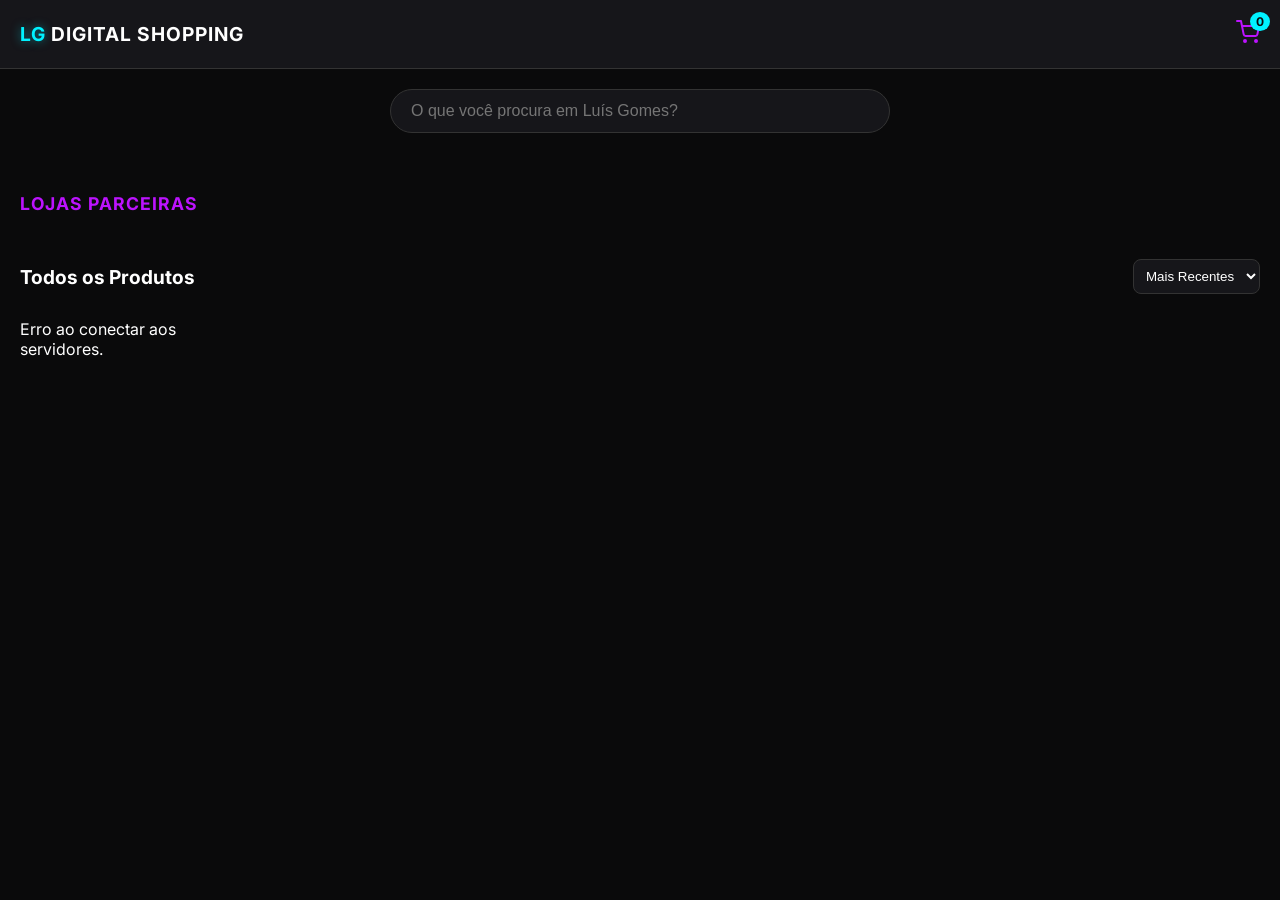
<file: index.html>
<!DOCTYPE html>
<html lang="pt-br">
<head>
  <meta charset="UTF-8">
  <meta name="viewport" content="width=device-width, initial-scale=1.0">
  <title>Shopping Digital | Luís Gomes</title>
  <link href="https://fonts.googleapis.com/css2?family=Inter:wght@300;400;700&display=swap" rel="stylesheet">
  <link rel="stylesheet" href="style.css">
</head>
<body>

  <header>
    <div class="logo">
      <span class="neon-text">LG</span> DIGITAL SHOPPING
    </div>
    <div class="cart-icon" onclick="toggleCarrinho()">
      <svg width="24" height="24" viewBox="0 0 24 24" fill="none" stroke="currentColor" stroke-width="2" stroke-linecap="round" stroke-linejoin="round">
        <circle cx="9" cy="21" r="1"></circle>
        <circle cx="20" cy="21" r="1"></circle>
        <path d="M1 1h4l2.68 13.39a2 2 0 0 0 2 1.61h9.72a2 2 0 0 0 2-1.61L23 6H6"></path>
      </svg>
      <span id="cart-count">0</span>
    </div>
  </header>

  <main>
    <section class="search-area">
      <input type="text" id="searchInput" placeholder="O que você procura em Luís Gomes?" onkeyup="filtrarBusca()">
    </section>

    <section class="banner-area" id="bannerArea"></section>

    <section class="categories-area" id="categoriesArea"></section>

    <section class="stores-area">
      <h2 class="section-title">Lojas Parceiras</h2>
      <div id="listaLojas" class="stores-container"></div>
    </section>

    <div class="feed-header">
      <div>
        <h2 id="tituloVitrine">Todos os Produtos</h2>
        <button id="btnLimparFiltro" onclick="limparFiltros()" style="display: none;">Limpar Filtros</button>
      </div>
      <select id="sortSelect" onchange="ordenarProdutos()">
        <option value="recentes">Mais Recentes</option>
        <option value="menorPreco">Menor Preço</option>
        <option value="maiorPreco">Maior Preço</option>
      </select>
    </div>

    <section id="vitrine" class="product-grid">
      <div class="loader" id="loader">Conectando aos servidores...</div>
    </section>
  </main>

  <div id="modalCarrinho" class="modal">
    <div class="modal-content">
      <span class="close" onclick="toggleCarrinho()">&times;</span>
      <h2>Seu Carrinho</h2>
      <div id="itensCarrinho"></div>
      <div class="total-area">
        <p>Total: <span id="valorTotal">R$ 0,00</span></p>
        <button class="btn-checkout" onclick="finalizarPedido()">Finalizar via WhatsApp</button>
      </div>
    </div>
  </div>

  <div id="modalDetalhes" class="modal">
    <div class="modal-content" id="conteudoDetalhes">
      </div>
  </div>

  <script src="script.js"></script>
</body>
</html>
</file>
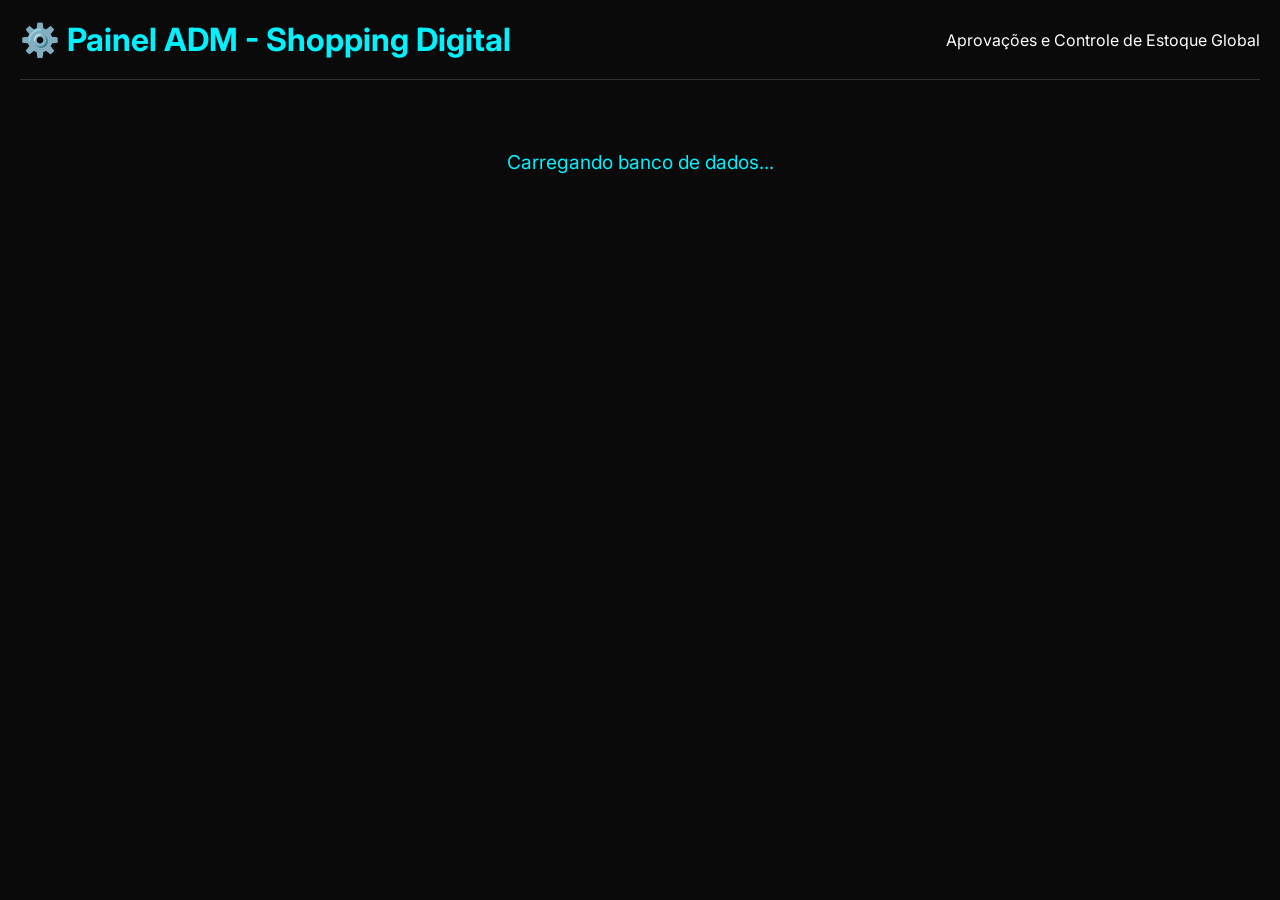
<file: adm.html>
<!DOCTYPE html>
<html lang="pt-br">
<head>
  <meta charset="UTF-8">
  <meta name="viewport" content="width=device-width, initial-scale=1.0">
  <title>Admin Master | WillWeb</title>
  <link href="https://fonts.googleapis.com/css2?family=Inter:wght@300;400;700&display=swap" rel="stylesheet">
  <style>
    :root {
      --bg-dark: #0a0a0b; --card-bg: #16161a; --neon-blue: #00f2ff;
      --neon-purple: #bc13fe; --neon-gold: #ffd700; --text-white: #ffffff;
    }
    * { margin: 0; padding: 0; box-sizing: border-box; font-family: 'Inter', sans-serif; }
    body { background-color: var(--bg-dark); color: var(--text-white); padding: 20px; }
    
    header { display: flex; justify-content: space-between; align-items: center; border-bottom: 1px solid #333; padding-bottom: 20px; margin-bottom: 20px; }
    h1 { color: var(--neon-blue); }
    
    table { width: 100%; border-collapse: collapse; background: var(--card-bg); border-radius: 10px; overflow: hidden; }
    th, td { padding: 15px; text-align: left; border-bottom: 1px solid #333; }
    th { background-color: #202028; color: var(--neon-purple); text-transform: uppercase; font-size: 0.85rem; }
    img.thumb { width: 40px; height: 40px; border-radius: 5px; object-fit: cover; }
    
    .status-sim { color: var(--neon-gold); font-weight: bold; }
    .status-pendente { color: #ff9800; font-weight: bold; }
    
    button { padding: 8px 12px; border: none; border-radius: 5px; cursor: pointer; font-weight: bold; font-size: 0.8rem; transition: 0.3s; margin-right: 5px; }
    .btn-aprovar { background: #25D366; color: white; }
    .btn-remover { background: #444; color: white; }
    .btn-excluir { background: #ff3366; color: white; }
    button:hover { opacity: 0.8; }
    
    .loader { text-align: center; padding: 50px; color: var(--neon-blue); font-size: 1.2rem; }
  </style>
</head>
<body>

  <header>
    <h1>⚙️ Painel ADM - Shopping Digital</h1>
    <p>Aprovações e Controle de Estoque Global</p>
  </header>

  <div id="loader" class="loader">Carregando banco de dados...</div>

  <table id="tabelaAdmin" style="display: none;">
    <thead>
      <tr>
        <th>ID</th>
        <th>Foto</th>
        <th>Produto</th>
        <th>Loja ID</th>
        <th>Preço (R$)</th>
        <th>Status Patrocínio</th>
        <th>Ações Mestre</th>
      </tr>
    </thead>
    <tbody id="listaProdutos"></tbody>
  </table>

  <script>
    // ⚠️ COLOQUE A MESMA URL DO SEU APPS SCRIPT AQUI
    const API_URL = "https://script.google.com/macros/s/AKfycbyQ1kAGgEmsp9tgcJOtWq59nKZylH4IamMmkudXPAZJ50O31iTsA3CBAQ-vOjNi1VHNlw/exec";

    window.onload = carregarDados;

    async function carregarDados() {
      const res = await fetch(API_URL);
      const dados = await res.json();
      renderizarTabela(dados.produtos);
    }

    function renderizarTabela(produtos) {
      const tbody = document.getElementById('listaProdutos');
      tbody.innerHTML = produtos.reverse().map(p => {
        
        let statusHtml = p.patrocinado;
        let btnPatrocinio = '';

        if (p.patrocinado === 'pendente') {
          statusHtml = '<span class="status-pendente">⏳ Pendente (Aguardando Pix)</span>';
          btnPatrocinio = `<button class="btn-aprovar" onclick="atualizarPatrocinio('${p.id}', 'sim')">✅ Aprovar Destaque</button>`;
        } else if (p.patrocinado === 'sim') {
          statusHtml = '<span class="status-sim">⭐ Ativo no Topo</span>';
          btnPatrocinio = `<button class="btn-remover" onclick="atualizarPatrocinio('${p.id}', '')">❌ Remover Destaque</button>`;
        } else {
          statusHtml = '<span style="color: #666;">Padrão</span>';
          btnPatrocinio = `<button class="btn-aprovar" onclick="atualizarPatrocinio('${p.id}', 'sim')" style="background: #333;">Forçar Destaque</button>`;
        }

        return `
          <tr>
            <td>#${p.id}</td>
            <td><img src="${p.imagem_url}" class="thumb"></td>
            <td><strong>${p.nome}</strong></td>
            <td>${p.loja_id}</td>
            <td>${parseFloat(p.preco).toFixed(2).replace('.', ',')}</td>
            <td>${statusHtml}</td>
            <td>
              ${btnPatrocinio}
              <button class="btn-excluir" onclick="excluirProduto('${p.id}', '${p.nome}')">🗑️ Excluir</button>
            </td>
          </tr>
        `;
      }).join('');
      
      document.getElementById('loader').style.display = 'none';
      document.getElementById('tabelaAdmin').style.display = 'table';
    }

    async function atualizarPatrocinio(id, novoStatus) {
      if (!confirm(`Confirma a alteração de patrocínio do produto #${id}?`)) return;
      
      try {
        await fetch(API_URL, {
          method: 'POST',
          headers: { "Content-Type": "text/plain;charset=utf-8" },
          body: JSON.stringify({ acao: 'atualizar_patrocinio', id: id, novoStatus: novoStatus })
        });
        alert('Status atualizado! Recarregando painel...');
        location.reload();
      } catch (e) {
        alert('Erro ao atualizar: ' + e);
      }
    }

    async function excluirProduto(id, nome) {
      if (!confirm(`ATENÇÃO: Deseja realmente APAGAR o produto "${nome}" do banco de dados?`)) return;
      
      try {
        await fetch(API_URL, {
          method: 'POST',
          headers: { "Content-Type": "text/plain;charset=utf-8" },
          body: JSON.stringify({ acao: 'excluir_produto', id: id })
        });
        alert('Produto excluído com sucesso!');
        location.reload();
      } catch (e) {
        alert('Erro ao excluir: ' + e);
      }
    }
  </script>
</body>
</html>
</file>
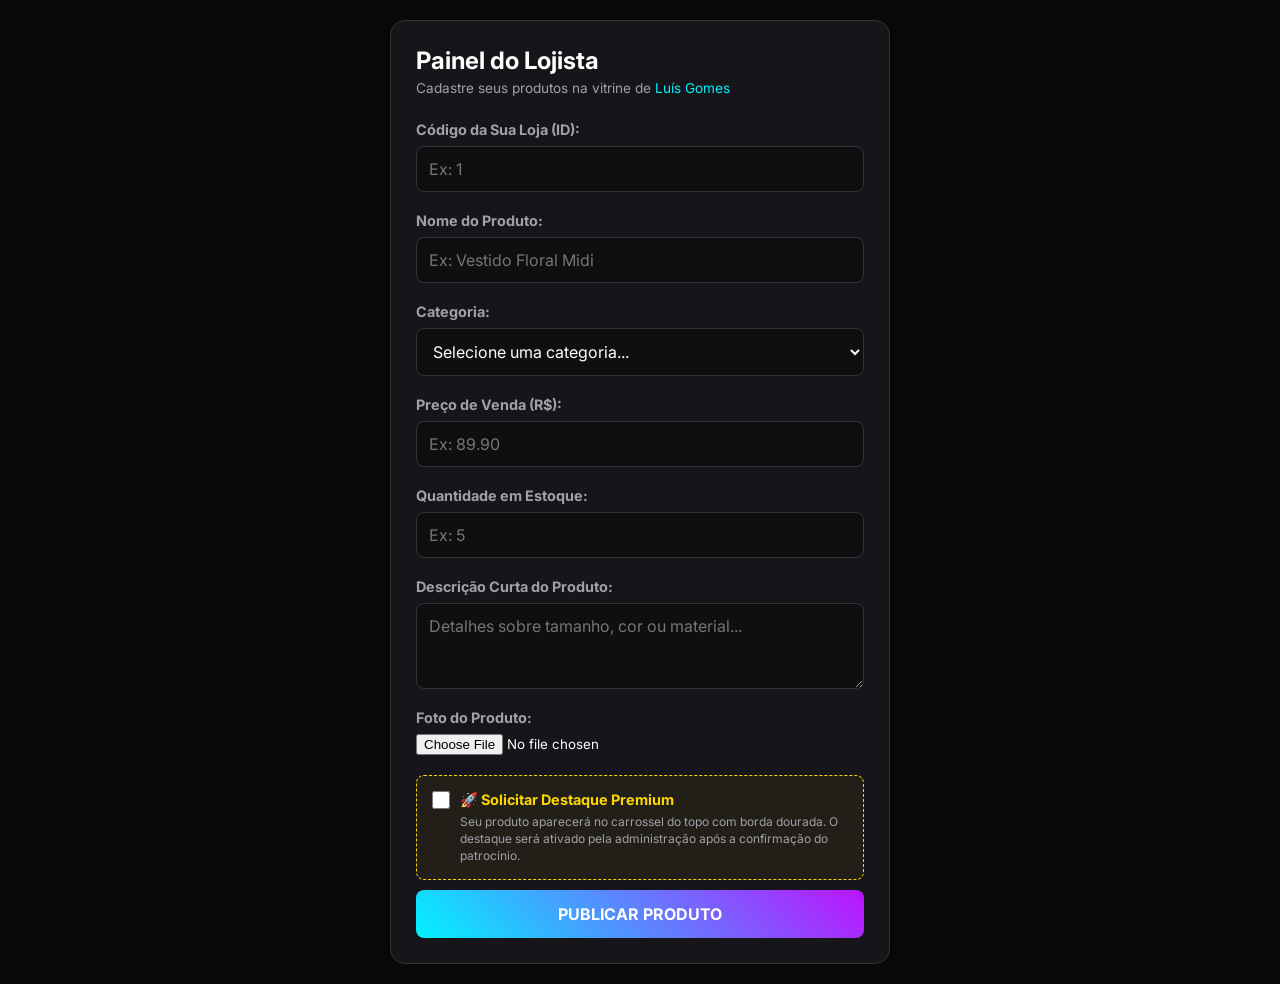
<file: painel.html>
<!DOCTYPE html>
<html lang="pt-br">
<head>
  <meta charset="UTF-8">
  <meta name="viewport" content="width=device-width, initial-scale=1.0">
  <title>Painel do Lojista | Shopping Digital LG</title>
  <link href="https://fonts.googleapis.com/css2?family=Inter:wght@300;400;700&display=swap" rel="stylesheet">
  <style>
    :root {
      --bg-dark: #0a0a0b;
      --card-bg: #16161a;
      --neon-blue: #00f2ff;
      --neon-purple: #bc13fe;
      --neon-gold: #ffd700;
      --text-gray: #a0a0a8;
      --text-white: #ffffff;
    }
    * { margin: 0; padding: 0; box-sizing: border-box; font-family: 'Inter', sans-serif; }
    body { background-color: var(--bg-dark); color: var(--text-white); padding: 20px; display: flex; justify-content: center; }
    
    .panel-container { width: 100%; max-width: 500px; background: var(--card-bg); padding: 25px; border-radius: 15px; border: 1px solid #333; box-shadow: 0 0 20px rgba(0,0,0,0.5); }
    h1 { font-size: 1.5rem; margin-bottom: 5px; color: var(--text-white); }
    .subtitle { font-size: 0.85rem; color: var(--text-gray); margin-bottom: 25px; }
    .neon-txt { color: var(--neon-blue); }

    .form-group { margin-bottom: 20px; display: flex; flex-direction: column; gap: 8px; }
    label { font-size: 0.9rem; font-weight: bold; color: var(--text-gray); }
    input[type="text"], input[type="number"], select, textarea { width: 100%; padding: 12px; background: #0f0f12; border: 1px solid #333; border-radius: 8px; color: white; font-size: 1rem; outline: none; transition: 0.3s; }
    input:focus, select:focus, textarea:focus { border-color: var(--neon-blue); box-shadow: 0 0 8px rgba(0,242,255,0.2); }
    
    .premium-box { background: rgba(255, 215, 0, 0.05); border: 1px dashed var(--neon-gold); padding: 15px; border-radius: 8px; margin-top: 10px; }
    .premium-box label { color: var(--neon-gold); cursor: pointer; display: flex; align-items: center; gap: 10px; font-weight: bold; }
    .premium-box input { width: 18px; height: 18px; accent-color: var(--neon-gold); }
    .premium-desc { font-size: 0.75rem; color: var(--text-gray); margin-top: 5px; padding-left: 28px; line-height: 1.4; }

    .btn-submit { width: 100%; background: linear-gradient(45deg, var(--neon-blue), var(--neon-purple)); color: white; border: none; padding: 14px; border-radius: 8px; font-size: 1rem; font-weight: bold; text-transform: uppercase; cursor: pointer; transition: 0.3s; margin-top: 10px; }
    .btn-submit:hover { opacity: 0.9; transform: translateY(-2px); }
    .btn-submit:disabled { background: #444; color: #888; cursor: not-allowed; transform: none; }

    #preview { width: 100%; max-height: 200px; object-fit: cover; border-radius: 8px; display: none; margin-top: 10px; border: 1px solid #333; }
    .status-msg { margin-top: 15px; text-align: center; font-weight: bold; font-size: 0.9rem; display: none; }
  </style>
</head>
<body>

  <div class="panel-container">
    <h1>Painel do Lojista</h1>
    <p class="subtitle">Cadastre seus produtos na vitrine de <span class="neon-txt">Luís Gomes</span></p>

    <form id="productForm">
      <div class="form-group">
        <label for="loja_id">Código da Sua Loja (ID):</label>
        <input type="number" id="loja_id" required placeholder="Ex: 1">
      </div>

      <div class="form-group">
        <label for="nome">Nome do Produto:</label>
        <input type="text" id="nome" required placeholder="Ex: Vestido Floral Midi">
      </div>

      <div class="form-group">
        <label for="categoria">Categoria:</label>
        <select id="categoria" required>
          <option value="">Selecione uma categoria...</option>
          <option value="Moda">Moda</option>
          <option value="Bolsas">Bolsas</option>
          <option value="Brinquedos">Brinquedos</option>
          <option value="Decoração">Decoração</option>
          <option value="Perfumaria">Perfumaria</option>
          <option value="Outros">Outros</option>
        </select>
      </div>

      <div class="form-group">
        <label for="preco">Preço de Venda (R$):</label>
        <input type="text" id="preco" required placeholder="Ex: 89.90">
      </div>

      <div class="form-group">
        <label for="estoque">Quantidade em Estoque:</label>
        <input type="number" id="estoque" required placeholder="Ex: 5">
      </div>

      <div class="form-group">
        <label for="descricao">Descrição Curta do Produto:</label>
        <textarea id="descricao" rows="3" placeholder="Detalhes sobre tamanho, cor ou material..."></textarea>
      </div>

      <div class="form-group">
        <label for="fotoInput">Foto do Produto:</label>
        <input type="file" id="fotoInput" accept="image/*" required onchange="verPreview(event)">
        <img id="preview" alt="Preview da imagem">
      </div>

      <div class="premium-box">
        <label>
          <input type="checkbox" id="patrocinadoCheck">
          🚀 Solicitar Destaque Premium
        </label>
        <p class="premium-desc">Seu produto aparecerá no carrossel do topo com borda dourada. O destaque será ativado pela administração após a confirmação do patrocínio.</p>
      </div>

      <button type="submit" class="btn-submit" id="btnEnviar">Publicar Produto</button>
      <div id="statusMsg" class="status-msg"></div>
    </form>
  </div>

  <script>
    // URL do seu Google Apps Script 
    const API_URL = "https://script.google.com/macros/s/AKfycbyQ1kAGgEmsp9tgcJOtWq59nKZylH4IamMmkudXPAZJ50O31iTsA3CBAQ-vOjNi1VHNlw/exec";
    
    let imagemBase64 = "";
    let nomeImagem = "";

    function verPreview(event) {
      const file = event.target.files[0];
      if (file) {
        nomeImagem = file.name;
        const reader = new FileReader();
        reader.onload = function(e) {
          imagemBase64 = e.target.result;
          const preview = document.getElementById('preview');
          preview.src = e.target.result;
          preview.style.display = 'block';
        }
        reader.readAsDataURL(file);
      }
    }

    document.getElementById('productForm').addEventListener('submit', async (e) => {
      e.preventDefault();
      
      const btn = document.getElementById('btnEnviar');
      const status = document.getElementById('statusMsg');
      
      btn.disabled = true;
      btn.innerText = "Enviando para o Servidor...";
      status.style.display = 'block';
      status.style.color = 'var(--neon-blue)';
      status.innerText = "Processando imagem e salvando dados...";

      // Trata o preço substituindo vírgula por ponto para o banco ler corretamente
      let precoFormatado = document.getElementById('preco').value.replace(',', '.');

      const payload = {
        loja_id: document.getElementById('loja_id').value,
        nome: document.getElementById('nome').value,
        categoria: document.getElementById('categoria').value,
        preco: parseFloat(precoFormatado).toFixed(2),
        estoque: document.getElementById('estoque').value,
        descricao: document.getElementById('descricao').value,
        // Envia "pendente" se o lojista marcar a caixa de destaque
        patrocinado: document.getElementById('patrocinadoCheck').checked ? "pendente" : "",
        imagemBase64: imagemBase64,
        nomeImagem: nomeImagem
      };

      try {
        const response = await fetch(API_URL, {
          method: 'POST',
          // O header de texto puro evita o bloqueio de CORS nos navegadores
          headers: {
            "Content-Type": "text/plain;charset=utf-8",
          },
          body: JSON.stringify(payload)
        });
        const resultado = await response.json();

        if (resultado.sucesso) {
          status.style.color = '#25D366';
          status.innerText = "🎉 Produto cadastrado com sucesso na vitrine!";
          document.getElementById('productForm').reset();
          document.getElementById('preview').style.display = 'none';
          imagemBase64 = "";
          nomeImagem = "";
        } else {
          throw new Error(resultado.erro);
        }
      } catch (error) {
        status.style.color = '#ff3366';
        status.innerText = "❌ Erro no cadastro. Verifique sua conexão com a internet.";
        console.error(error);
      } finally {
        btn.disabled = false;
        btn.innerText = "Publicar Produto";
      }
    });
  </script>
</body>
</html>
</file>
<file: style.css>
:root {
  --bg-dark: #0a0a0b;
  --card-bg: #16161a;
  --neon-blue: #00f2ff;
  --neon-purple: #bc13fe;
  --neon-gold: #ffd700;
  --text-gray: #a0a0a8;
  --text-white: #ffffff;
}

* { margin: 0; padding: 0; box-sizing: border-box; }
body { background-color: var(--bg-dark); color: var(--text-white); font-family: 'Inter', sans-serif; }

header { display: flex; justify-content: space-between; align-items: center; padding: 20px; background-color: var(--card-bg); border-bottom: 1px solid #333; position: sticky; top: 0; z-index: 100; }
.logo { font-size: 1.2rem; font-weight: 700; letter-spacing: 1px; }
.neon-text { color: var(--neon-blue); text-shadow: 0 0 10px rgba(0, 242, 255, 0.5); }
.cart-icon { position: relative; cursor: pointer; color: var(--neon-purple); }
#cart-count { position: absolute; top: -8px; right: -10px; background: var(--neon-blue); color: var(--bg-dark); font-size: 0.75rem; font-weight: bold; padding: 2px 6px; border-radius: 50%; }

.search-area { padding: 20px; text-align: center; }
#searchInput { width: 100%; max-width: 500px; padding: 12px 20px; border-radius: 25px; border: 1px solid #333; background-color: var(--card-bg); color: white; font-size: 1rem; outline: none; transition: 0.3s; }
#searchInput:focus { border-color: var(--neon-blue); box-shadow: 0 0 10px rgba(0, 242, 255, 0.2); }

/* Banners & Categorias */
.banner-area { padding: 0 20px 20px; display: flex; gap: 15px; overflow-x: auto; scrollbar-width: none; }
.banner-card { min-width: 280px; background: linear-gradient(45deg, #1a1a24, var(--neon-purple)); border-radius: 15px; padding: 15px; display: flex; align-items: center; gap: 15px; cursor: pointer; position: relative; overflow: hidden; }
.banner-card img { width: 80px; height: 80px; border-radius: 10px; object-fit: cover; }
.banner-text h4 { font-size: 1.1rem; margin-bottom: 5px; text-shadow: 0 2px 4px rgba(0,0,0,0.5); }
.tag-patrocinado { position: absolute; top: 5px; right: 5px; background: var(--neon-gold); color: black; font-size: 0.6rem; font-weight: bold; padding: 2px 5px; border-radius: 5px; }

.categories-area { display: flex; gap: 10px; padding: 0 20px 20px; overflow-x: auto; scrollbar-width: none; }
.cat-pill { background: var(--card-bg); border: 1px solid #333; color: var(--text-white); padding: 8px 15px; border-radius: 20px; cursor: pointer; white-space: nowrap; transition: 0.3s; }
.cat-pill:hover, .cat-pill.active { border-color: var(--neon-blue); background: rgba(0, 242, 255, 0.1); }

/* Lojas */
.section-title { padding: 0 20px; font-size: 1.1rem; color: var(--neon-purple); text-transform: uppercase; letter-spacing: 1px; }
.stores-container { display: flex; overflow-x: auto; gap: 15px; padding: 15px 20px; scrollbar-width: thin; scrollbar-color: var(--neon-purple) var(--bg-dark); }
.store-card { min-width: 90px; background: var(--card-bg); border: 1px solid #333; border-radius: 12px; padding: 15px 10px; text-align: center; cursor: pointer; transition: 0.3s; display: flex; flex-direction: column; align-items: center; gap: 8px; }
.store-card:hover { border-color: var(--neon-purple); transform: translateY(-3px); }
.store-logo { width: 50px; height: 50px; border-radius: 50%; object-fit: cover; border: 2px solid var(--neon-blue); }
.store-name-card { font-size: 0.75rem; font-weight: bold; color: var(--text-white); white-space: nowrap; overflow: hidden; text-overflow: ellipsis; max-width: 80px; }

/* Vitrine */
.feed-header { display: flex; justify-content: space-between; align-items: center; padding: 0 20px; margin-top: 15px; margin-bottom: 5px; flex-wrap: wrap; gap: 10px; }
#tituloVitrine { font-size: 1.2rem; }
#btnLimparFiltro { background: transparent; border: 1px solid var(--neon-blue); color: var(--neon-blue); padding: 4px 8px; border-radius: 8px; cursor: pointer; font-size: 0.8rem; margin-top: 5px; }
#sortSelect { background: var(--card-bg); color: white; border: 1px solid #333; padding: 8px; border-radius: 8px; outline: none; cursor: pointer; }

.product-grid { display: grid; grid-template-columns: repeat(auto-fill, minmax(180px, 1fr)); gap: 15px; padding: 20px; }
.product-card { background: var(--card-bg); border: 1px solid #333; border-radius: 15px; padding: 15px; display: flex; flex-direction: column; justify-content: space-between; transition: 0.3s; position: relative; cursor: pointer; }
.product-card:hover { transform: translateY(-5px); border-color: var(--neon-blue); }

/* Variações de Produto */
.product-card.sponsored { border-color: var(--neon-gold); box-shadow: 0 0 10px rgba(255, 215, 0, 0.1); }
.product-card.closed { filter: grayscale(1); opacity: 0.7; pointer-events: none; }
.store-status-badge { position: absolute; top: 10px; left: 10px; background: red; color: white; font-size: 0.7rem; font-weight: bold; padding: 3px 8px; border-radius: 10px; z-index: 2; }

.heart-icon { position: absolute; top: 10px; right: 10px; font-size: 1.5rem; color: #555; cursor: pointer; z-index: 2; transition: 0.3s; }
.heart-icon.active { color: #ff3366; text-shadow: 0 0 10px rgba(255, 51, 102, 0.5); }

.product-image { width: 100%; height: 160px; object-fit: cover; border-radius: 10px; margin-bottom: 10px; }
.store-name { font-size: 0.75rem; color: var(--text-gray); margin-bottom: 5px; }
.product-title { font-size: 1rem; margin-bottom: 5px; }
.product-price { color: var(--neon-blue); font-weight: 700; font-size: 1.1rem; margin-bottom: 10px; }

.btn-buy { background: linear-gradient(45deg, var(--neon-blue), var(--neon-purple)); border: none; color: white; padding: 10px; width: 100%; border-radius: 8px; cursor: pointer; font-weight: bold; text-transform: uppercase; transition: 0.3s; z-index: 2; position: relative; }
.btn-buy:hover { opacity: 0.8; }
.btn-buy:disabled { background: #555; color: #888; cursor: not-allowed; }

/* Modais */
.modal { display: none; position: fixed; z-index: 200; left: 0; top: 0; width: 100%; height: 100%; background-color: rgba(0, 0, 0, 0.8); backdrop-filter: blur(5px); }
.modal-content { background-color: var(--card-bg); margin: 10% auto; padding: 20px; border: 1px solid var(--neon-purple); border-radius: 15px; width: 90%; max-width: 500px; position: relative; }
.close { position: absolute; right: 20px; top: 15px; color: var(--text-gray); font-size: 28px; font-weight: bold; cursor: pointer; }
.close:hover { color: white; }

/* Carrinho interno */
.cart-item { display: flex; justify-content: space-between; border-bottom: 1px solid #333; padding: 10px 0; }
.total-area { margin-top: 20px; text-align: right; font-size: 1.2rem; font-weight: bold; }
.btn-checkout { background: #25D366; color: white; border: none; padding: 12px; width: 100%; border-radius: 8px; font-weight: bold; margin-top: 15px; cursor: pointer; font-size: 1.1rem; }

/* Detalhes do Produto Modal */
.detalhes-img { width: 100%; height: 250px; object-fit: cover; border-radius: 10px; margin-top: 15px; }
.detalhes-desc { color: var(--text-gray); font-size: 0.9rem; margin: 15px 0; line-height: 1.5; }
</file>
